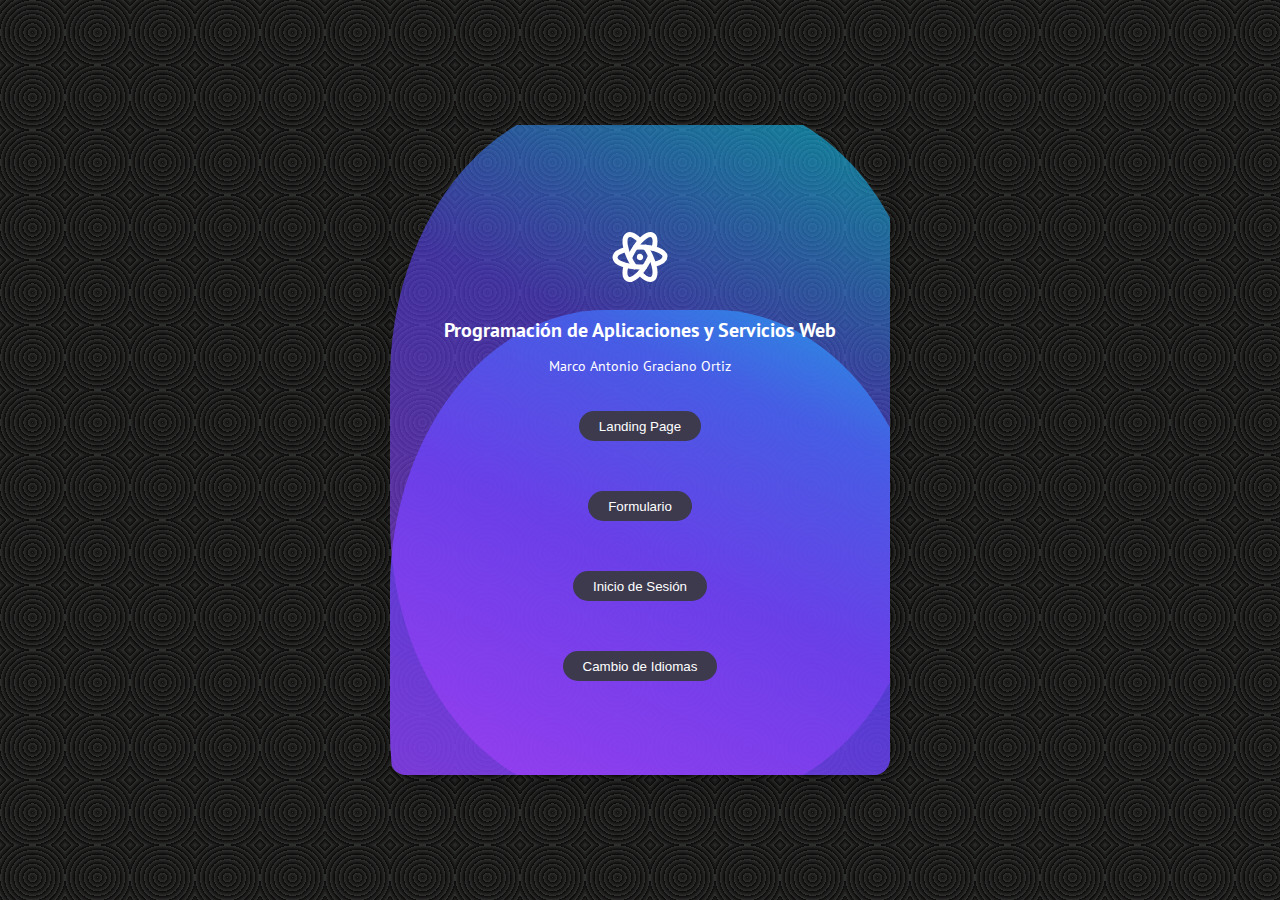
<file: index.html>
<!DOCTYPE html>
<html lang="en">

<head>
    <meta charset="UTF-8">
    <meta name="viewport" content="width=device-width, initial-scale=1.0">

    <link rel="preconnect" href="https://fonts.googleapis.com">
    <link rel="preconnect" href="https://fonts.gstatic.com" crossorigin>
    <link href="https://fonts.googleapis.com/css2?family=PT+Sans:ital,wght@0,400;0,700;1,400;1,700&display=swap"
        rel="stylesheet">

    <link rel="stylesheet" href="css/index_style.css">
    <title>Mi Repositorio</title>
</head>

<body class="container">


    <div class="e-card playing">
        <div class="image"></div>

        <div class="wave"></div>
        <div class="wave"></div>
        <div class="wave"></div>


        <div class="infotop">

            <svg xmlns="http://www.w3.org/2000/svg" class="icon icon-tabler icon-tabler-brand-react-native" width="80" height="80" viewBox="0 0 24 24" stroke-width="2" stroke="#ffffff" fill="none" stroke-linecap="round" stroke-linejoin="round">
                <path stroke="none" d="M0 0h24v24H0z" fill="none"/>
                <path d="M6.357 9c-2.637 .68 -4.357 1.845 -4.357 3.175c0 2.107 4.405 3.825 9.85 3.825c.74 0 1.26 -.039 1.95 -.097" />
                <path d="M9.837 15.9c-.413 -.596 -.806 -1.133 -1.18 -1.8c-2.751 -4.9 -3.488 -9.77 -1.63 -10.873c1.15 -.697 3.047 .253 4.974 2.254" />
                <path d="M6.429 15.387c-.702 2.688 -.56 4.716 .56 5.395c1.783 1.08 5.387 -1.958 8.043 -6.804c.36 -.67 .683 -1.329 .968 -1.978" />
                <path d="M12 18.52c1.928 2 3.817 2.95 4.978 2.253c1.85 -1.102 1.121 -5.972 -1.633 -10.873c-.384 -.677 -.777 -1.204 -1.18 -1.8" />
                <path d="M17.66 15c2.612 -.687 4.34 -1.85 4.34 -3.176c0 -2.11 -4.408 -3.824 -9.845 -3.824c-.747 0 -1.266 .029 -1.955 .087" />
                <path d="M8 12c.285 -.66 .607 -1.308 .968 -1.978c2.647 -4.844 6.253 -7.89 8.046 -6.801c1.11 .679 1.262 2.706 .56 5.393" />
                <path d="M12.26 12.015h-.01c-.01 .13 -.12 .24 -.26 .24a.263 .263 0 0 1 -.25 -.26c0 -.14 .11 -.25 .24 -.25h-.01c.13 -.01 .25 .11 .25 .24" />
              </svg>
            Programación de Aplicaciones y Servicios Web
            <br>
            <div class="name">Marco Antonio Graciano Ortiz</div>

            <div class="hola">

                <a href="landing_page.html"><button class="button">
                        <span class="button-content">Landing Page</span>
                    </button></a>

                <a href="contact.html"><button class="button">
                        <span class="button-content">Formulario</span>
                    </button></a>

                <a href="login.html"><button class="button">
                        <span class="button-content">Inicio de Sesión</span>
                    </button></a>

                    <a href="html/location.html"><button class="button">
                        <span class="button-content">Cambio de Idiomas</span>
                    </button></a>



               


            </div>

        </div>

    </div>




</body>

</html>
</file>
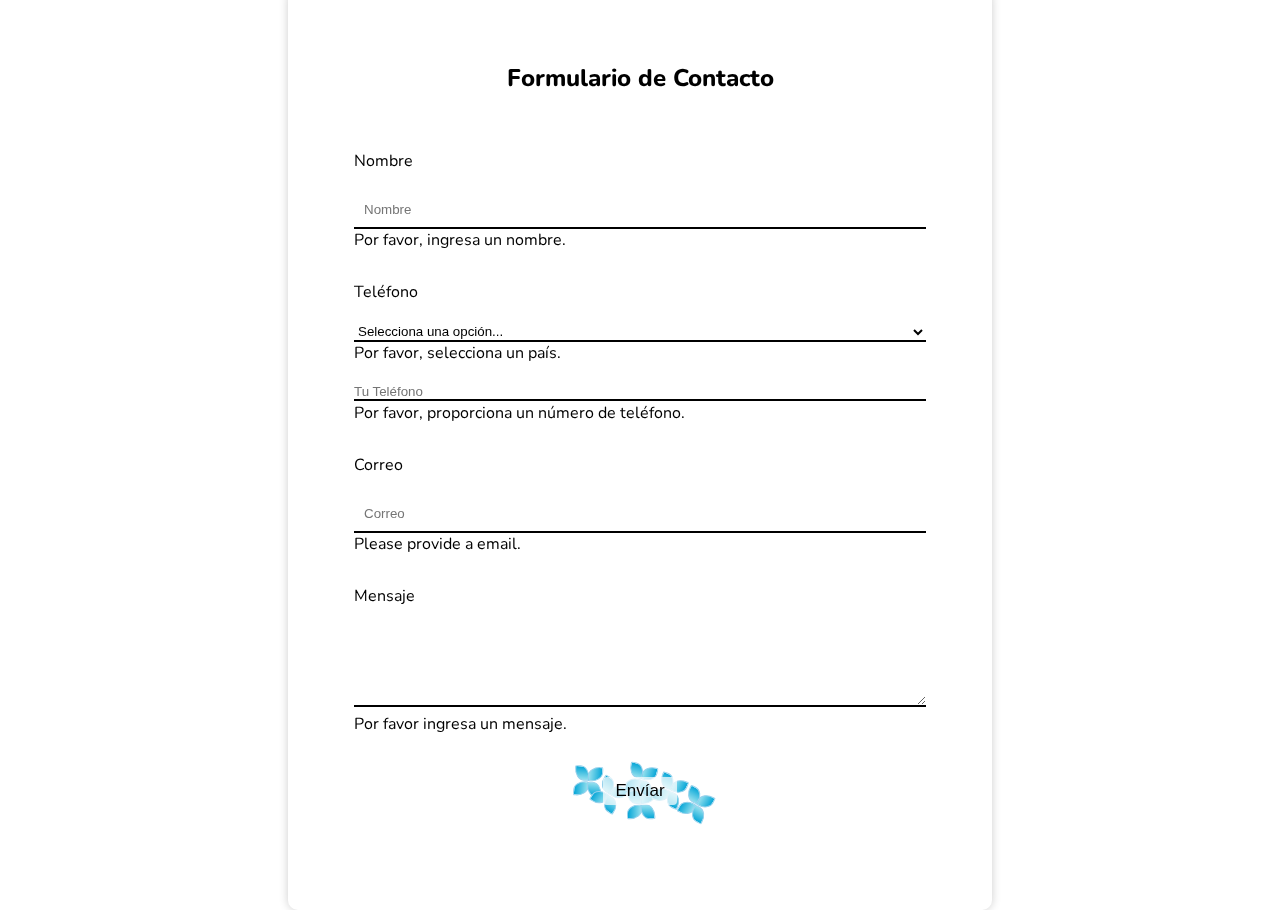
<file: contact.html>
<!DOCTYPE html>
<html lang="en">

<head>
    <meta charset="UTF-8">
    <meta name="viewport" content="width=device-width, initial-scale=1.0">


    <link rel="stylesheet" href="https://cdn.jsdelivr.net/npm/bootstrap@4.5.3/dist/css/bootstrap.min.css"
        integrity="sha384-TX8t27EcRE3e/ihU7zmQxVncDAy5uIKz4rEkgIXeMed4M0jlfIDPvg6uqKI2xXr2" crossorigin="anonymous">

    <link rel="preconnect" href="https://fonts.googleapis.com">
    <link rel="preconnect" href="https://fonts.gstatic.com" crossorigin>
    <link
        href="https://fonts.googleapis.com/css2?family=Inter:wght@100..900&family=Nunito:ital,wght@0,200..1000;1,200..1000&display=swap"
        rel="stylesheet">
    <link rel="preload" href="css/form_style.css" as="style">
    <link rel="stylesheet" href="css/form_style.css">
    



    <title>Contacto</title>
</head>

<body class="flex-column">

    <form action="#" class="needs-validation  contenedor " novalidate>
        <legend>
            Formulario de Contacto
        </legend>

        <fieldset>


            <!-- Apartado de nombre -->
            <div class="separador">
                <label for="name">Nombre</label>
                <div>
                    <input type="text" name="name" id="name" placeholder="Nombre" class="entrada form-control" required>
                    <div class="invalid-feedback">
                        Por favor, ingresa un nombre.
                    </div>
                </div>
            </div>


            <!-- Apartado de telefono -->
            <div class="separador">

                <label for="telephone">Teléfono</label>

                <div class="row" id="div">

                    <!-- Apartado de país -->
                    <div class="col-6 col-md-4" id="country_div">

                        <select name="id_country" id="country" class="custom-select entrada" required>
                            <option disabled selected value="">Selecciona una opción...</option>
                            <option value="52">México +52</option>
                            <option value="54">Argentina +54</option>
                            <option value="56">Chile +56</option>
                            <option value="57">Colombia +57</option>
                            <option value="506">Costa Rica +502</option>
                            <option value="593">Ecuador +593</option>
                            <option value="502">Guatemala +502</option>
                            <option value="504">Honduras +504</option>
                            <option value="507">Panamá +507</option>
                            <option value="51">Perú +51</option>
                            <option value="1">Puerto Rico +1</option>
                            <option value="1 809">República Dominicana +1 809</option>
                            <option value="598">Uruguay +598</option>
                        </select>

                        <div class="invalid-feedback">
                            Por favor, selecciona un país.
                        </div>

                    </div>

                    <!-- Apartado de número telefono -->
                    <div class="col-md-8" id="telephone_div">
                        <input type="tel" name="telephone" id="telephone" placeholder="Tu Teléfono"
                            class="form-control entrada" required>
                        <div class="invalid-feedback">
                            Por favor, proporciona un número de teléfono.
                        </div>
                    </div>
                </div>

            </div>


            <!-- Apartado de correo -->
            <div class="separador">
                <label for="email">Correo</label>
                <div>
                    <input type="text" name="email" id="email" placeholder="Correo" class="entrada form-control"
                        required>
                    <div class="invalid-feedback">
                        Please provide a email.
                    </div>
                </div>
            </div>


            <!-- Apartado de mensaje -->
            <div class="separador">
                <label for="message">Mensaje</label>
                <div>
                    <textarea name="message" id="message" cols="30" rows="10" class="entrada" class="form-control"
                        required></textarea>
                    <div class="invalid-feedback">
                        Por favor ingresa un mensaje.
                    </div>
                </div>
            </div>

            <!-- Apartado de modo oscuro -->
            <!-- <div class="separador">
                <label for="message">Modo Oscuro</label>
                <div> -->

                    <!-- Checkbox para activar/desactivar el filtro oscuro -->
                    
                    <!-- <input type="checkbox" id="dark-mode-toggle">

                </div>
            </div> -->


            <!-- Apartado de enviar -->

            <div class="separador flex-row">
                <button class="btn" type="submit">
                    <div class="wrapper">
                        <p class="text">Envíar</p>

                        <div class="flower flower1">
                            <div class="petal one"></div>
                            <div class="petal two"></div>
                            <div class="petal three"></div>
                            <div class="petal four"></div>
                        </div>
                        <div class="flower flower2">
                            <div class="petal one"></div>
                            <div class="petal two"></div>
                            <div class="petal three"></div>
                            <div class="petal four"></div>
                        </div>
                        <div class="flower flower3">
                            <div class="petal one"></div>
                            <div class="petal two"></div>
                            <div class="petal three"></div>
                            <div class="petal four"></div>
                        </div>
                        <div class="flower flower4">
                            <div class="petal one"></div>
                            <div class="petal two"></div>
                            <div class="petal three"></div>
                            <div class="petal four"></div>
                        </div>
                        <div class="flower flower5">
                            <div class="petal one"></div>
                            <div class="petal two"></div>
                            <div class="petal three"></div>
                            <div class="petal four"></div>
                        </div>
                        <div class="flower flower6">
                            <div class="petal one"></div>
                            <div class="petal two"></div>
                            <div class="petal three"></div>
                            <div class="petal four"></div>
                        </div>
                    </div>
                </button>
            </div>




        </fieldset>
    </form>

    <script src="https://code.jquery.com/jquery-3.5.1.slim.min.js"
        integrity="sha384-DfXdz2htPH0lsSSs5nCTpuj/zy4C+OGpamoFVy38MVBnE+IbbVYUew+OrCXaRkfj"
        crossorigin="anonymous"></script>
    <script src="https://cdn.jsdelivr.net/npm/bootstrap@4.5.3/dist/js/bootstrap.bundle.min.js"
        integrity="sha384-ho+j7jyWK8fNQe+A12Hb8AhRq26LrZ/JpcUGGOn+Y7RsweNrtN/tE3MoK7ZeZDyx"
        crossorigin="anonymous"></script>
    <script defer src="validator.js"></script>
    

</body>

</html>
</file>
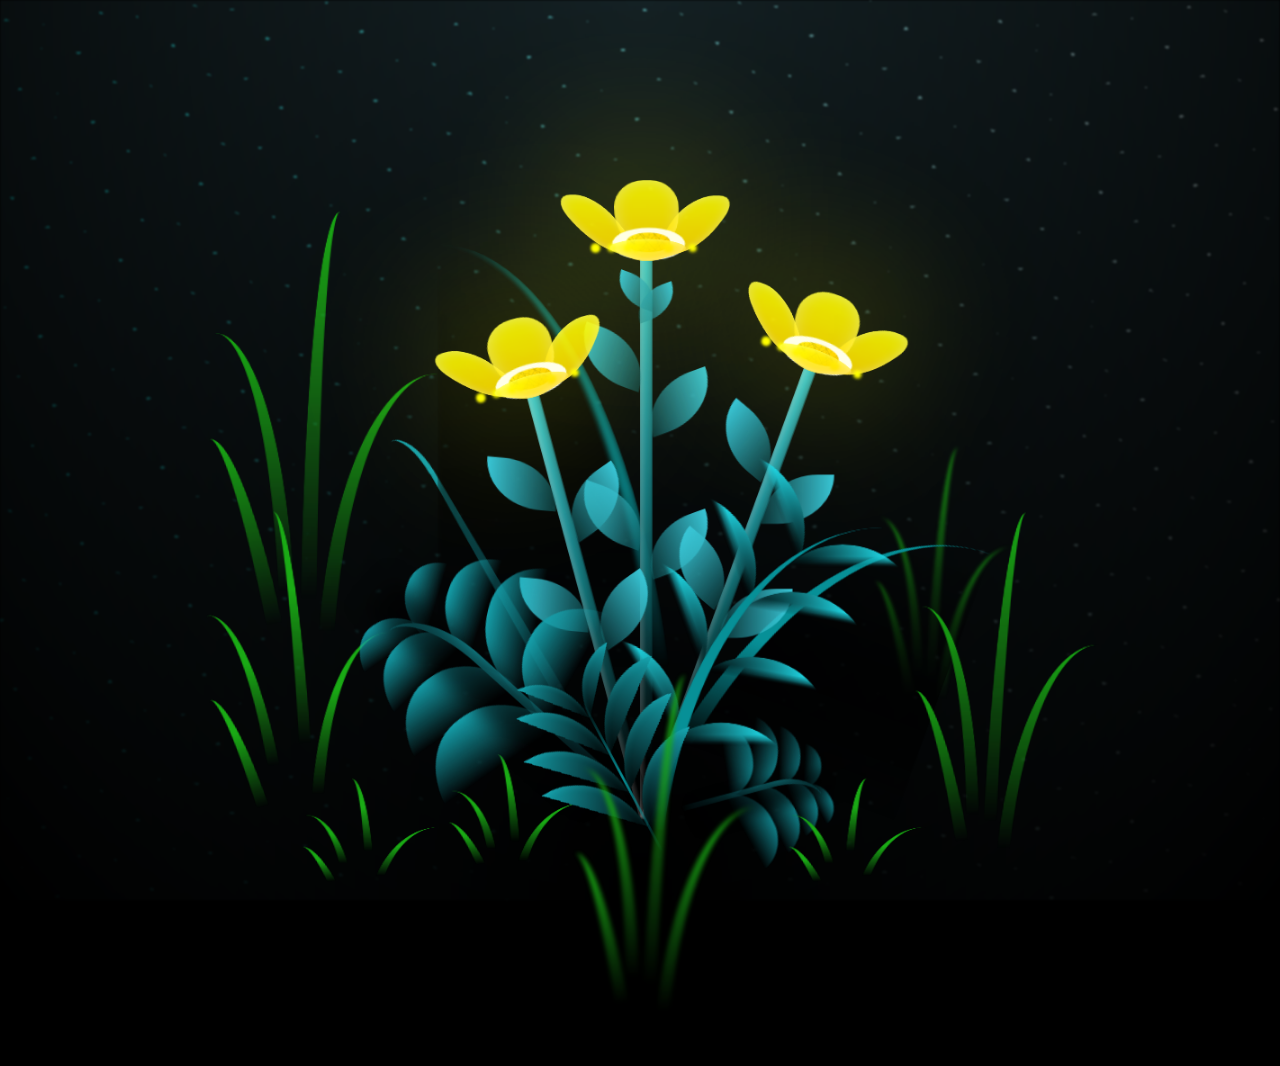
<file: Flowers/flowers.html>
<!DOCTYPE html>
<html lang="en">

<head>
    <meta charset="UTF-8">
    <meta name="viewport" content="width=device-width, initial-scale=1.0">
    <link rel="stylesheet" href="style_flower.css">
    <title>Flores Amarrilas
    </title>
</head>
<!--  
 
  CSS Blossoming Flowers at Magical Night.
  I've taken some inspiration by Yup Nguyen's Artwork: https://dribbble.com/shots/11096994-Virtual-Garden.
  Made with Pure CSS & ♥
-->

<body class="not-loaded">
    <div class="night"></div>
    <div class="flowers">
        <div class="flower flower--1">
            <div class="flower__leafs flower__leafs--1">
                <div class="flower__leaf flower__leaf--1"></div>
                <div class="flower__leaf flower__leaf--2"></div>
                <div class="flower__leaf flower__leaf--3"></div>
                <div class="flower__leaf flower__leaf--4"></div>
                <div class="flower__white-circle"></div>

                <div class="flower__light flower__light--1"></div>
                <div class="flower__light flower__light--2"></div>
                <div class="flower__light flower__light--3"></div>
                <div class="flower__light flower__light--4"></div>
                <div class="flower__light flower__light--5"></div>
                <div class="flower__light flower__light--6"></div>
                <div class="flower__light flower__light--7"></div>
                <div class="flower__light flower__light--8"></div>

            </div>
            <div class="flower__line">
                <div class="flower__line__leaf flower__line__leaf--1"></div>
                <div class="flower__line__leaf flower__line__leaf--2"></div>
                <div class="flower__line__leaf flower__line__leaf--3"></div>
                <div class="flower__line__leaf flower__line__leaf--4"></div>
                <div class="flower__line__leaf flower__line__leaf--5"></div>
                <div class="flower__line__leaf flower__line__leaf--6"></div>
            </div>
        </div>

        <div class="flower flower--2">
            <div class="flower__leafs flower__leafs--2">
                <div class="flower__leaf flower__leaf--1"></div>
                <div class="flower__leaf flower__leaf--2"></div>
                <div class="flower__leaf flower__leaf--3"></div>
                <div class="flower__leaf flower__leaf--4"></div>
                <div class="flower__white-circle"></div>

                <div class="flower__light flower__light--1"></div>
                <div class="flower__light flower__light--2"></div>
                <div class="flower__light flower__light--3"></div>
                <div class="flower__light flower__light--4"></div>
                <div class="flower__light flower__light--5"></div>
                <div class="flower__light flower__light--6"></div>
                <div class="flower__light flower__light--7"></div>
                <div class="flower__light flower__light--8"></div>

            </div>
            <div class="flower__line">
                <div class="flower__line__leaf flower__line__leaf--1"></div>
                <div class="flower__line__leaf flower__line__leaf--2"></div>
                <div class="flower__line__leaf flower__line__leaf--3"></div>
                <div class="flower__line__leaf flower__line__leaf--4"></div>
            </div>
        </div>

        <div class="flower flower--3">
            <div class="flower__leafs flower__leafs--3">
                <div class="flower__leaf flower__leaf--1"></div>
                <div class="flower__leaf flower__leaf--2"></div>
                <div class="flower__leaf flower__leaf--3"></div>
                <div class="flower__leaf flower__leaf--4"></div>
                <div class="flower__white-circle"></div>

                <div class="flower__light flower__light--1"></div>
                <div class="flower__light flower__light--2"></div>
                <div class="flower__light flower__light--3"></div>
                <div class="flower__light flower__light--4"></div>
                <div class="flower__light flower__light--5"></div>
                <div class="flower__light flower__light--6"></div>
                <div class="flower__light flower__light--7"></div>
                <div class="flower__light flower__light--8"></div>

            </div>
            <div class="flower__line">
                <div class="flower__line__leaf flower__line__leaf--1"></div>
                <div class="flower__line__leaf flower__line__leaf--2"></div>
                <div class="flower__line__leaf flower__line__leaf--3"></div>
                <div class="flower__line__leaf flower__line__leaf--4"></div>
            </div>
        </div>

        <div class="grow-ans" style="--d:1.2s">
            <div class="flower__g-long">
                <div class="flower__g-long__top"></div>
                <div class="flower__g-long__bottom"></div>
            </div>
        </div>

        <div class="growing-grass">
            <div class="flower__grass flower__grass--1">
                <div class="flower__grass--top"></div>
                <div class="flower__grass--bottom"></div>
                <div class="flower__grass__leaf flower__grass__leaf--1"></div>
                <div class="flower__grass__leaf flower__grass__leaf--2"></div>
                <div class="flower__grass__leaf flower__grass__leaf--3"></div>
                <div class="flower__grass__leaf flower__grass__leaf--4"></div>
                <div class="flower__grass__leaf flower__grass__leaf--5"></div>
                <div class="flower__grass__leaf flower__grass__leaf--6"></div>
                <div class="flower__grass__leaf flower__grass__leaf--7"></div>
                <div class="flower__grass__leaf flower__grass__leaf--8"></div>
                <div class="flower__grass__overlay"></div>
            </div>
        </div>

        <div class="growing-grass">
            <div class="flower__grass flower__grass--2">
                <div class="flower__grass--top"></div>
                <div class="flower__grass--bottom"></div>
                <div class="flower__grass__leaf flower__grass__leaf--1"></div>
                <div class="flower__grass__leaf flower__grass__leaf--2"></div>
                <div class="flower__grass__leaf flower__grass__leaf--3"></div>
                <div class="flower__grass__leaf flower__grass__leaf--4"></div>
                <div class="flower__grass__leaf flower__grass__leaf--5"></div>
                <div class="flower__grass__leaf flower__grass__leaf--6"></div>
                <div class="flower__grass__leaf flower__grass__leaf--7"></div>
                <div class="flower__grass__leaf flower__grass__leaf--8"></div>
                <div class="flower__grass__overlay"></div>
            </div>
        </div>

        <div class="grow-ans" style="--d:2.4s">
            <div class="flower__g-right flower__g-right--1">
                <div class="leaf"></div>
            </div>
        </div>

        <div class="grow-ans" style="--d:2.8s">
            <div class="flower__g-right flower__g-right--2">
                <div class="leaf"></div>
            </div>
        </div>

        <div class="grow-ans" style="--d:2.8s">
            <div class="flower__g-front">
                <div class="flower__g-front__leaf-wrapper flower__g-front__leaf-wrapper--1">
                    <div class="flower__g-front__leaf"></div>
                </div>
                <div class="flower__g-front__leaf-wrapper flower__g-front__leaf-wrapper--2">
                    <div class="flower__g-front__leaf"></div>
                </div>
                <div class="flower__g-front__leaf-wrapper flower__g-front__leaf-wrapper--3">
                    <div class="flower__g-front__leaf"></div>
                </div>
                <div class="flower__g-front__leaf-wrapper flower__g-front__leaf-wrapper--4">
                    <div class="flower__g-front__leaf"></div>
                </div>
                <div class="flower__g-front__leaf-wrapper flower__g-front__leaf-wrapper--5">
                    <div class="flower__g-front__leaf"></div>
                </div>
                <div class="flower__g-front__leaf-wrapper flower__g-front__leaf-wrapper--6">
                    <div class="flower__g-front__leaf"></div>
                </div>
                <div class="flower__g-front__leaf-wrapper flower__g-front__leaf-wrapper--7">
                    <div class="flower__g-front__leaf"></div>
                </div>
                <div class="flower__g-front__leaf-wrapper flower__g-front__leaf-wrapper--8">
                    <div class="flower__g-front__leaf"></div>
                </div>
                <div class="flower__g-front__line"></div>
            </div>
        </div>

        <div class="grow-ans" style="--d:3.2s">
            <div class="flower__g-fr">
                <div class="leaf"></div>
                <div class="flower__g-fr__leaf flower__g-fr__leaf--1"></div>
                <div class="flower__g-fr__leaf flower__g-fr__leaf--2"></div>
                <div class="flower__g-fr__leaf flower__g-fr__leaf--3"></div>
                <div class="flower__g-fr__leaf flower__g-fr__leaf--4"></div>
                <div class="flower__g-fr__leaf flower__g-fr__leaf--5"></div>
                <div class="flower__g-fr__leaf flower__g-fr__leaf--6"></div>
                <div class="flower__g-fr__leaf flower__g-fr__leaf--7"></div>
                <div class="flower__g-fr__leaf flower__g-fr__leaf--8"></div>
            </div>
        </div>

        <div class="long-g long-g--0">
            <div class="grow-ans" style="--d:3s">
                <div class="leaf leaf--0"></div>
            </div>
            <div class="grow-ans" style="--d:2.2s">
                <div class="leaf leaf--1"></div>
            </div>
            <div class="grow-ans" style="--d:3.4s">
                <div class="leaf leaf--2"></div>
            </div>
            <div class="grow-ans" style="--d:3.6s">
                <div class="leaf leaf--3"></div>
            </div>
        </div>

        <div class="long-g long-g--1">
            <div class="grow-ans" style="--d:3.6s">
                <div class="leaf leaf--0"></div>
            </div>
            <div class="grow-ans" style="--d:3.8s">
                <div class="leaf leaf--1"></div>
            </div>
            <div class="grow-ans" style="--d:4s">
                <div class="leaf leaf--2"></div>
            </div>
            <div class="grow-ans" style="--d:4.2s">
                <div class="leaf leaf--3"></div>
            </div>
        </div>

        <div class="long-g long-g--2">
            <div class="grow-ans" style="--d:4s">
                <div class="leaf leaf--0"></div>
            </div>
            <div class="grow-ans" style="--d:4.2s">
                <div class="leaf leaf--1"></div>
            </div>
            <div class="grow-ans" style="--d:4.4s">
                <div class="leaf leaf--2"></div>
            </div>
            <div class="grow-ans" style="--d:4.6s">
                <div class="leaf leaf--3"></div>
            </div>
        </div>

        <div class="long-g long-g--3">
            <div class="grow-ans" style="--d:4s">
                <div class="leaf leaf--0"></div>
            </div>
            <div class="grow-ans" style="--d:4.2s">
                <div class="leaf leaf--1"></div>
            </div>
            <div class="grow-ans" style="--d:3s">
                <div class="leaf leaf--2"></div>
            </div>
            <div class="grow-ans" style="--d:3.6s">
                <div class="leaf leaf--3"></div>
            </div>
        </div>

        <div class="long-g long-g--4">
            <div class="grow-ans" style="--d:4s">
                <div class="leaf leaf--0"></div>
            </div>
            <div class="grow-ans" style="--d:4.2s">
                <div class="leaf leaf--1"></div>
            </div>
            <div class="grow-ans" style="--d:3s">
                <div class="leaf leaf--2"></div>
            </div>
            <div class="grow-ans" style="--d:3.6s">
                <div class="leaf leaf--3"></div>
            </div>
        </div>

        <div class="long-g long-g--5">
            <div class="grow-ans" style="--d:4s">
                <div class="leaf leaf--0"></div>
            </div>
            <div class="grow-ans" style="--d:4.2s">
                <div class="leaf leaf--1"></div>
            </div>
            <div class="grow-ans" style="--d:3s">
                <div class="leaf leaf--2"></div>
            </div>
            <div class="grow-ans" style="--d:3.6s">
                <div class="leaf leaf--3"></div>
            </div>
        </div>

        <div class="long-g long-g--6">
            <div class="grow-ans" style="--d:4.2s">
                <div class="leaf leaf--0"></div>
            </div>
            <div class="grow-ans" style="--d:4.4s">
                <div class="leaf leaf--1"></div>
            </div>
            <div class="grow-ans" style="--d:4.6s">
                <div class="leaf leaf--2"></div>
            </div>
            <div class="grow-ans" style="--d:4.8s">
                <div class="leaf leaf--3"></div>
            </div>
        </div>

        <div class="long-g long-g--7">
            <div class="grow-ans" style="--d:3s">
                <div class="leaf leaf--0"></div>
            </div>
            <div class="grow-ans" style="--d:3.2s">
                <div class="leaf leaf--1"></div>
            </div>
            <div class="grow-ans" style="--d:3.5s">
                <div class="leaf leaf--2"></div>
            </div>
            <div class="grow-ans" style="--d:3.6s">
                <div class="leaf leaf--3"></div>
            </div>
        </div>
    </div>

    <script src="script_flower.js"></script>
</body>

</html>
</file>
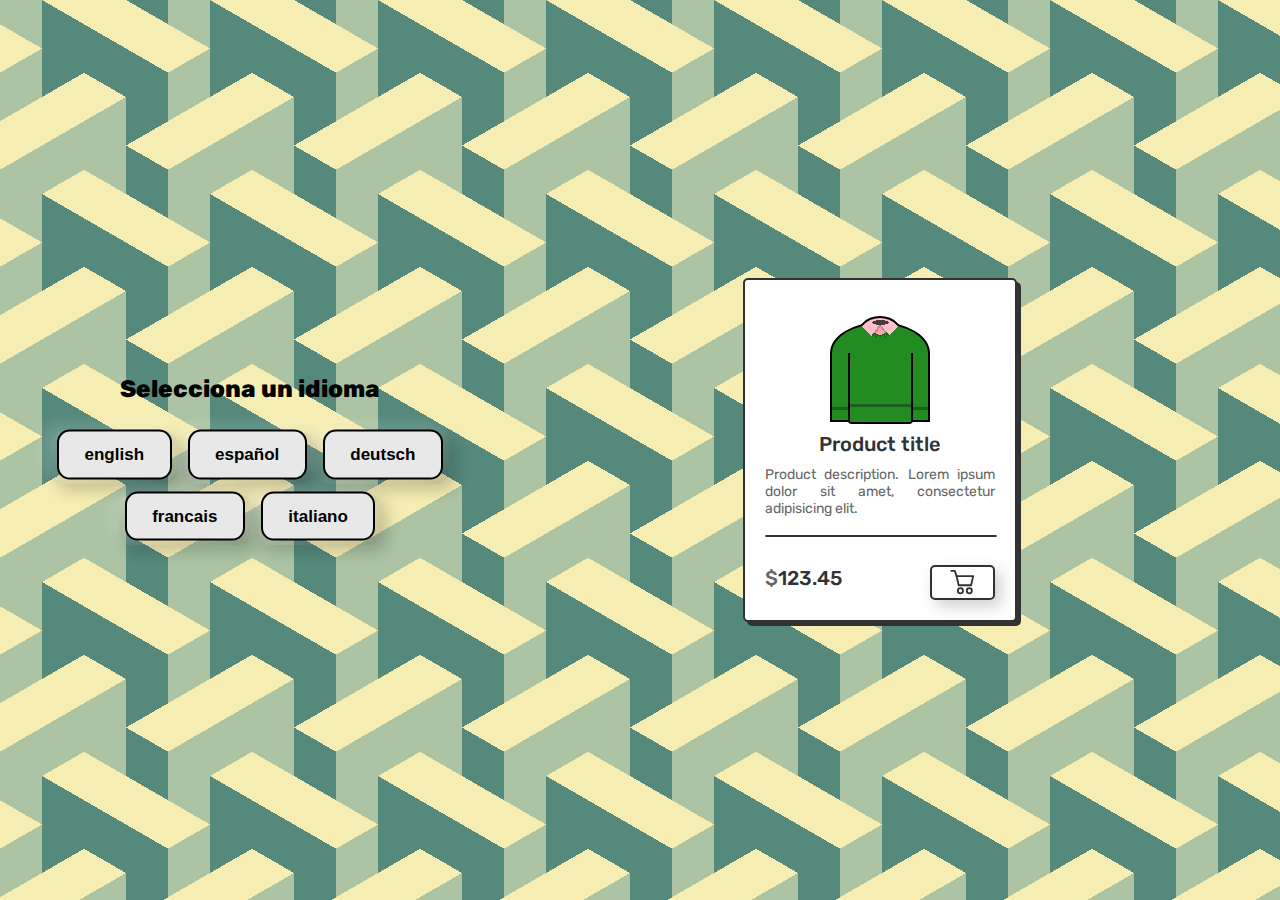
<file: html/location.html>
<!DOCTYPE html>
<html lang="en">

<head>
    <meta charset="UTF-8">
    <meta name="viewport" content="width=device-width, initial-scale=1.0">
    <link rel="preconnect" href="https://fonts.googleapis.com">
<link rel="preconnect" href="https://fonts.gstatic.com" crossorigin>
<link href="https://fonts.googleapis.com/css2?family=Rubik:ital,wght@0,300..900;1,300..900&display=swap" rel="stylesheet">
    <link rel="stylesheet" href="../css/location_style.css">
    <title>Localización</title>
</head>

<body class="container">
    <div class="distribution">
        <section>
            <div>
                <h2 id="instruction">
                    Selecciona un idioma
                </h2>
                <button>
                    <span class="button_top" id="en">english</span>
                </button>
    
                <button>
                    <span class="button_top" id="es">español</span>
                </button>
    
                <button>
                    <span class="button_top" id="de">deutsch</span>
                </button>
    
                <button>
                    <span class="button_top" id="fr">francais</span>
                </button>
    
                <button>
                    <span class="button_top" id="it">italiano</span>
                </button>
            </div>
        </section>

        <section class="style-card">
            <div class="card">
                <div class="card-img">
                    <div class="img"></div>
                </div>
                <div class="card-title" id="title">Product title</div>
                <div class="card-subtitle" id="description">Product description. Lorem ipsum dolor sit amet, consectetur adipisicing
                    elit.</div>
                <hr class="card-divider">
                <div class="card-footer">
                    <div class="card-price" id="price"><span id="currency">$</span>123.45</div>
                    <button class="card-btn">
                        <svg xmlns="http://www.w3.org/2000/svg" viewBox="0 0 512 512">
                            <path
                                d="m397.78 316h-205.13a15 15 0 0 1 -14.65-11.67l-34.54-150.48a15 15 0 0 1 14.62-18.36h274.27a15 15 0 0 1 14.65 18.36l-34.6 150.48a15 15 0 0 1 -14.62 11.67zm-193.19-30h181.25l27.67-120.48h-236.6z">
                            </path>
                            <path
                                d="m222 450a57.48 57.48 0 1 1 57.48-57.48 57.54 57.54 0 0 1 -57.48 57.48zm0-84.95a27.48 27.48 0 1 0 27.48 27.47 27.5 27.5 0 0 0 -27.48-27.47z">
                            </path>
                            <path
                                d="m368.42 450a57.48 57.48 0 1 1 57.48-57.48 57.54 57.54 0 0 1 -57.48 57.48zm0-84.95a27.48 27.48 0 1 0 27.48 27.47 27.5 27.5 0 0 0 -27.48-27.47z">
                            </path>
                            <path
                                d="m158.08 165.49a15 15 0 0 1 -14.23-10.26l-25.71-77.23h-47.44a15 15 0 1 1 0-30h58.3a15 15 0 0 1 14.23 10.26l29.13 87.49a15 15 0 0 1 -14.23 19.74z">
                            </path>
                        </svg>
                    </button>
                </div>
            </div>
        </section>
    </div>

    <script src="../js/location_script.js"></script>
</body>

</html>
</file>
<file: css/index_style.css>
/*  Globales **/
html {
    font-size: 62.5%;
    box-sizing: border-box;
    /* Hack para Box Model **/
    scroll-snap-type: y mandatory;
}

body {
    font-size: 16px;
    /* 1rem = 10px */
    font-family: "PT Sans", sans-serif;

   
}

.hola {
    display: flex;
    flex-direction: column;
    width: 40%;
    align-items: center;
    justify-content: center;
    
}

/* FONDO PRINCIPAL */
.container {
    width: 100vw; /* Ajusta el ancho al 100% del viewport */
    height: 100vh; /* Ajusta la altura al 100% del viewport */
    display: flex;
    justify-content: center; /* Centra horizontalmente */
    align-items: center; /* Centra verticalmente */
    background-image: repeating-radial-gradient(#0c0a0a 80%, #2f312f 90%, #3f4549 90%);
    background-size: 65px 65px;
    margin: 0;
    padding: 0;
  }
  
/* ESTILO PARA ENLACES */
.button {
    position: relative;
    overflow: hidden;
    height: 3rem;
    padding: 0 2rem;
    border-radius: 1.5rem;
    background: #3d3a4e;
    background-size: 400%;
    color: #fff;
    border: none;
    cursor: pointer;
    margin-top: 5rem;
  }
  
  .button:hover::before {
    transform: scaleX(1);
  }
  
  .button-content {
    position: relative;
    z-index: 1;
  }
  
  .button::before {
    content: "";
    position: absolute;
    top: 0;
    left: 0;
    transform: scaleX(0);
    transform-origin: 0 50%;
    width: 100%;
    height: inherit;
    border-radius: inherit;
    background: linear-gradient(
      82.3deg,
      rgba(150, 93, 233, 1) 10.8%,
      rgba(99, 88, 238, 1) 94.3%
    );
    transition: all 0.475s;
  }
  
 


/* Contenedor Principal */
.e-card {
    /* margin: 100px auto; */
    background: transparent;
    box-shadow: 0px 8px 28px -9px rgba(0,0,0,0.45);
    position: relative;
    /* width: 240px; */
    width: 50rem;
    /* width: 40rem; */
    /* height: 330px; */
    height: 65rem;
    border-radius: 16px;
    overflow: hidden;
    margin: 1rem

  }
  
  .wave {
    position: absolute;
    width: 540px;
    height: 700px;
    opacity: 0.6;
    left: 0;
    top: 0;
    /* margin-left: -50%; */
    margin-top: -5%;
    background: linear-gradient(744deg,#af40ff,#5b42f3 60%,#00ddeb);
  }
  
  .icon {
    width: 3em;
    margin-top: -1em;
    padding-bottom: 1em;
  }
  
  .infotop {
    text-align: center;
    font-size: 20px;
    position: absolute;
    top: 5.6em;
    left: 0;
    right: 0;
    color: rgb(255, 255, 255);
    font-weight: 600;

    display: flex;
    flex-direction: column;
    justify-content: center;
    align-items: center;
  }
  
  .name {
    font-size: 14px;
    font-weight: 100;
    position: relative;
    top: 1em;
    /* text-transform: uppercase; */
  }
  
  .wave:nth-child(2),
  .wave:nth-child(3) {
    top: 210px;
  }
  
  .playing .wave {
    border-radius: 40%;
    animation: wave 3000ms infinite linear;
  }
  
  .wave {
    border-radius: 40%;
    animation: wave 55s infinite linear;
  }
  
  .playing .wave:nth-child(2) {
    animation-duration: 4000ms;
  }
  
  .wave:nth-child(2) {
    animation-duration: 50s;
  }
  
  .playing .wave:nth-child(3) {
    animation-duration: 5000ms;
  }
  
  .wave:nth-child(3) {
    animation-duration: 45s;
  }
  
  @keyframes wave {
    0% {
      transform: rotate(0deg);
    }
  
    100% {
      transform: rotate(360deg);
    }
  }
</file>
<file: css/form_style.css>
:root {
    --bacground-image: url("https://images.unsplash.com/photo-1706480883977-355f55e39342?q=80&w=3387&auto=format&fit=crop&ixlib=rb-4.0.3&ixid=M3wxMjA3fDB8MHxwaG90by1wYWdlfHx8fGVufDB8fHx8fA%3D%3D");
}

/*  Globales **/
html {
    font-size: 62.5%;
    box-sizing: border-box;
    /* Hack para Box Model **/
    scroll-snap-type: y mandatory;
}

body {
    font-family: "Nunito", sans-serif;
    font-size: 16px;
    /* 1rem = 10px */
    background-image: var(--bacground-image);
    background-size: cover; 
    background-position: center;
    background-repeat: no-repeat;
    background-attachment: fixed;
    margin: 0;
    height: 100vh; /* Esto asegura que el body ocupe toda la altura del viewport */
}

/* --- */

.btn {
    height: 4em;
    width: 12em;
    display: flex;
    align-items: center;
    justify-content: center;
    background: transparent;
    border: 0px solid black;
    cursor: pointer;
  }
  
  .wrapper {
    height: 2em;
    width: 8em;
    position: relative;
    background: transparent;
    display: flex;
    justify-content: center;
    align-items: center;
  }
  
  .text {
    font-size: 17px;
    z-index: 1;
    color: #000;
    padding: 4px 12px;
    border-radius: 4px;
    background: rgba(255, 255, 255, 0.7);
    transition: all 0.5s ease;
  }
  
  .flower {
    display: grid;
    grid-template-columns: 1em 1em;
    position: absolute;
    transition: grid-template-columns 0.8s ease;
  }
  
  .flower1 {
    top: -12px;
    left: -13px;
    transform: rotate(5deg);
  }
  
  .flower2 {
    bottom: -5px;
    left: 8px;
    transform: rotate(35deg);
  }
  
  .flower3 {
    bottom: -15px;
    transform: rotate(0deg);
  }
  
  .flower4 {
    top: -14px;
    transform: rotate(15deg);
  }
  
  .flower5 {
    right: 11px;
    top: -3px;
    transform: rotate(25deg);
  }
  
  .flower6 {
    right: -15px;
    bottom: -15px;
    transform: rotate(30deg);
  }
  
  .petal {
    height: 1em;
    width: 1em;
    border-radius: 40% 70% / 7% 90%;
    background: linear-gradient(#07a6d7, #93e0ee);
    border: 0.5px solid #96d1ec;
    z-index: 0;
    transition: width 0.8s ease, height 0.8s ease;
  }
  
  .two {
    transform: rotate(90deg);
  }
  
  .three {
    transform: rotate(270deg);
  }
  
  .four {
    transform: rotate(180deg);
  }
  
  .btn:hover .petal {
    background: linear-gradient(#0761d7, #93bdee);
    border: 0.5px solid #96b4ec;
  }
  
  .btn:hover .flower {
    grid-template-columns: 1.5em 1.5em;
  }
  
  .btn:hover .flower .petal {
    width: 1.5em;
    height: 1.5em;
  }
  
  .btn:hover .text {
    background: rgba(255, 255, 255, 0.4);
    
  }


  
  
  .btn:hover div.flower1 {
    animation: 15s linear 0s normal none infinite running flower1;
  }
  
  @keyframes flower1 {
    0% {
      transform: rotate(5deg);
    }
  
    100% {
      transform: rotate(365deg);
    }
  }
  
  .btn:hover div.flower2 {
    animation: 13s linear 1s normal none infinite running flower2;
  }
  
  @keyframes flower2 {
    0% {
      transform: rotate(35deg);
    }
  
    100% {
      transform: rotate(-325deg);
    }
  }
  
  .btn:hover div.flower3 {
    animation: 16s linear 1s normal none infinite running flower3;
  }
  
  @keyframes flower3 {
    0% {
      transform: rotate(0deg);
    }
  
    100% {
      transform: rotate(360deg);
    }
  }
  
  .btn:hover div.flower4 {
    animation: 17s linear 1s normal none infinite running flower4;
  }
  
  @keyframes flower4 {
    0% {
      transform: rotate(15deg);
    }
  
    100% {
      transform: rotate(375deg);
    }
  }
  
  .btn:hover div.flower5 {
    animation: 20s linear 1s normal none infinite running flower5;
  }
  
  @keyframes flower5 {
    0% {
      transform: rotate(25deg);
    }
  
    100% {
      transform: rotate(-335deg);
    }
  }
  
  .btn:hover div.flower6 {
    animation: 15s linear 1s normal none infinite running flower6;
  }
  
  @keyframes flower6 {
    0% {
      transform: rotate(30deg);
    }
  
    100% {
      transform: rotate(390deg);
    }
  }
  
/* Agrega un estilo de enfoque personalizado para los botones */
.btn:focus {
    outline: none ; /* Anula el estilo de enfoque predeterminado de Bootstrap */
    box-shadow: none ; /* Anula cualquier sombra predeterminada de Bootstrap */
}


  
/* --- */
  

/* Distribución */
.flex-column{
    display: flex;
    /* flex-direction: column; */
    align-items: center; /*Centra en lo horizontal*/
    justify-content: center; /*Centra en lo vertical*/
}

.flex-row{
    display: flex;
    flex-direction: row;
    align-items: center; /*Centra en lo horizontal*/
    justify-content: center; /*Centra en lo vertical*/
}

 /* Modificar el margen entre las columnas */
 .separador .row.no-gutters [class^="col-"] {
    padding-right: 0;
    padding-left: 0;
}

/*Contenedores*/
.contenedor {
    min-width: 60rem;
    background: transparent;
    border: 2px solid rgba(255,255,255,.2);
    backdrop-filter: blur(20px);
    box-shadow: 0 0 10px rgba(0,0,0,.2);
    border-radius: 10px;
    padding: 5rem;
}

/*Formulario*/
fieldset{
   border: none;
}

legend {
    text-align: center;
    margin: 2rem;
}

.entrada{
    background: transparent;
    /* width: 100%; */
    border: none; /* Elimina los bordes predeterminados */
    border-bottom: 2px solid black; /* Establece la línea de abajo */
    box-sizing: border-box; /* Asegura que el ancho incluya el relleno y el borde */
    padding: 1rem;
    margin-top: 2rem;
}

.entrada:focus {
    outline: none; /* Elimina el contorno cuando el campo está enfocado */
}

.contenedor input {
    /* Estilos para todos los inputs dentro del formulario */
    width: 100%;
}

/* Estilos para todos los select dentro del formulario con la clase "contenedor" */
.contenedor select {
    width: 100%;
    /* margin-right: .5rem; */
    padding: 0; 
}

 /* Estilos para el input de tipo teléfono */
.separador input[type="tel"] {
    width: 100%;
    padding: 0;
    /* margin: 0; */
    
}

/* Estilos para el textarea*/
.contenedor textarea {
    /* background-color: black; */
    width: 100%;
    height: 8rem;
    /* border: 2px solid black; */
}

/* Estilos para el separador de los inputs */
.separador {
    margin-top: 3rem;
    margin-bottom: 3rem;
}

/* Tipografia */
legend {
    font-weight: 800;
    font-size:x-large;
}

label {
    font-weight: 400;
}


/*Media Querys*/
@media (width <= 400px){
    body {
        /* background-image: none; */
        margin-top: 3rem;
        margin-bottom: 3rem;
        
    }
    .contenedor {
        max-width: 80%;
        max-height: 108%;
        overflow: auto;
    }
}


@media (width <= 599px){
   /*Contenedores*/
.contenedor {
    min-width: 20rem;
    padding: 3.5rem;
    margin: auto;
}

legend {
    text-align: center;
    /* color: white; */
    padding: auto;
    margin: auto;
}

}

.dark-mode {
  background-color: #222;
  color: #fff;
}
</file>
<file: Flowers/style_flower.css>
*,
*::after,
*::before {
  padding: 0;
  margin: 0;
  box-sizing: border-box;
}

:root {
  --dark-color: #000;
}

body {
  display: flex;
  align-items: flex-end;
  justify-content: center;
  min-height: 100vh;
  background-color: var(--dark-color);
  overflow: hidden;
  perspective: 1000px;
}

.night {
  position: fixed;
  left: 50%;
  bottom: 0px;
  transform: translateX(-50%);
  width: 100%;
  height: 100%;
  filter: blur(0.1vmin);
  background-image: radial-gradient(ellipse at top, transparent 0%, var(--dark-color)), radial-gradient(ellipse at bottom, var(--dark-color), rgba(145, 233, 255, 0.2)), repeating-linear-gradient(220deg, black 0px, black 19px, transparent 19px, transparent 22px), repeating-linear-gradient(189deg, black 0px, black 19px, transparent 19px, transparent 22px), repeating-linear-gradient(148deg, black 0px, black 19px, transparent 19px, transparent 22px), linear-gradient(90deg, #00fffa, #f0f0f0);
}
.flowers {
  position: relative;
  transform: scale(0.9);
margin-top: 480px;
}

.flower {
  position: absolute;
  bottom: 10vmin;
  transform-origin: bottom center;
  z-index: 10;
  --fl-speed: 0.8s;
}
.flower--1 {
  animation: moving-flower-1 4s linear infinite;
}
.flower--1 .flower__line {
  height: 70vmin;
  animation-delay: 0.3s;
}
.flower--1 .flower__line__leaf--1 {
  animation: blooming-leaf-right var(--fl-speed) 1.6s backwards;
}
.flower--1 .flower__line__leaf--2 {
  animation: blooming-leaf-right var(--fl-speed) 1.4s backwards;
}
.flower--1 .flower__line__leaf--3 {
  animation: blooming-leaf-left var(--fl-speed) 1.2s backwards;
}
.flower--1 .flower__line__leaf--4 {
  animation: blooming-leaf-left var(--fl-speed) 1s backwards;
}
.flower--1 .flower__line__leaf--5 {
  animation: blooming-leaf-right var(--fl-speed) 1.8s backwards;
}
.flower--1 .flower__line__leaf--6 {
  animation: blooming-leaf-left var(--fl-speed) 2s backwards;
}
.flower--2 {
  left: 50%;
  transform: rotate(20deg);
  animation: moving-flower-2 4s linear infinite;
}
.flower--2 .flower__line {
  height: 60vmin;
  animation-delay: 0.6s;
}
.flower--2 .flower__line__leaf--1 {
  animation: blooming-leaf-right var(--fl-speed) 1.9s backwards;
}
.flower--2 .flower__line__leaf--2 {
  animation: blooming-leaf-right var(--fl-speed) 1.7s backwards;
}
.flower--2 .flower__line__leaf--3 {
  animation: blooming-leaf-left var(--fl-speed) 1.5s backwards;
}
.flower--2 .flower__line__leaf--4 {
  animation: blooming-leaf-left var(--fl-speed) 1.3s backwards;
}
.flower--3 {
  left: 50%;
  transform: rotate(-15deg);
  animation: moving-flower-3 4s linear infinite;
}
.flower--3 .flower__line {
  animation-delay: 0.9s;
}
.flower--3 .flower__line__leaf--1 {
  animation: blooming-leaf-right var(--fl-speed) 2.5s backwards;
}
.flower--3 .flower__line__leaf--2 {
  animation: blooming-leaf-right var(--fl-speed) 2.3s backwards;
}
.flower--3 .flower__line__leaf--3 {
  animation: blooming-leaf-left var(--fl-speed) 2.1s backwards;
}
.flower--3 .flower__line__leaf--4 {
  animation: blooming-leaf-left var(--fl-speed) 1.9s backwards;
}
.flower__leafs {
  position: relative;
  animation: blooming-flower 2s backwards;
}
.flower__leafs--1 {
  animation-delay: 1.1s;
}
.flower__leafs--2 {
  animation-delay: 1.4s;
}
.flower__leafs--3 {
  animation-delay: 1.7s;
}
.flower__leafs::after {
  content: "";
  position: absolute;
  left: 0;
  top: 0;
  transform: translate(-50%, -100%);
  width: 8vmin;
  height: 8vmin;
  background-color: #6bf0ff;
  filter: blur(10vmin);
}
.flower__leaf {
  position: absolute;
  bottom: 0;
  left: 50%;
  width: 8vmin;
  height: 11vmin;
  border-radius: 51% 49% 47% 53%/44% 45% 55% 69%;
  background-color: #a7ffee;
  /* background-image: linear-gradient(to top, #54b8aa, #a7ffee); */
  transform-origin: bottom center;
  opacity: 0.9;
  box-shadow: inset 0 0 2vmin rgba(255, 255, 255, 0.5);
}
.flower__leaf--1 {
  transform: translate(-10%, 1%) rotateY(40deg) rotateX(-50deg);
}
.flower__leaf--2 {
  transform: translate(-50%, -4%) rotateX(40deg);
}
.flower__leaf--3 {
  transform: translate(-90%, 0%) rotateY(45deg) rotateX(50deg);
}
.flower__leaf--4 {
  width: 8vmin;
  height: 8vmin;
  transform-origin: bottom left;
  border-radius: 4vmin 10vmin 4vmin 4vmin;
  transform: translate(0%, 18%) rotateX(70deg) rotate(-43deg);
  /* background-image: linear-gradient(to top, #39c6d6, #a7ffee); */
  background-image: linear-gradient(to top, #39c6d6, #a7ffee);
  z-index: 1;
  opacity: 0.8;
}
.flower__white-circle {
  position: absolute;
  left: -3.5vmin;
  top: -3vmin;
  width: 9vmin;
  height: 4vmin;
  border-radius: 50%;
  background-color: #fff;
}
.flower__white-circle::after {
  content: "";
  position: absolute;
  left: 50%;
  top: 45%;
  transform: translate(-50%, -50%);
  width: 60%;
  height: 60%;
  border-radius: inherit;
  background-image: repeating-linear-gradient(135deg, rgba(0, 0, 0, 0.03) 0px, rgba(0, 0, 0, 0.03) 1px, transparent 1px, transparent 12px), repeating-linear-gradient(45deg, rgba(0, 0, 0, 0.03) 0px, rgba(0, 0, 0, 0.03) 1px, transparent 1px, transparent 12px), repeating-linear-gradient(67.5deg, rgba(0, 0, 0, 0.03) 0px, rgba(0, 0, 0, 0.03) 1px, transparent 1px, transparent 12px), repeating-linear-gradient(135deg, rgba(0, 0, 0, 0.03) 0px, rgba(0, 0, 0, 0.03) 1px, transparent 1px, transparent 12px), repeating-linear-gradient(45deg, rgba(0, 0, 0, 0.03) 0px, rgba(0, 0, 0, 0.03) 1px, transparent 1px, transparent 12px), repeating-linear-gradient(112.5deg, rgba(0, 0, 0, 0.03) 0px, rgba(0, 0, 0, 0.03) 1px, transparent 1px, transparent 12px), repeating-linear-gradient(112.5deg, rgba(0, 0, 0, 0.03) 0px, rgba(0, 0, 0, 0.03) 1px, transparent 1px, transparent 12px), repeating-linear-gradient(45deg, rgba(0, 0, 0, 0.03) 0px, rgba(0, 0, 0, 0.03) 1px, transparent 1px, transparent 12px), repeating-linear-gradient(22.5deg, rgba(0, 0, 0, 0.03) 0px, rgba(0, 0, 0, 0.03) 1px, transparent 1px, transparent 12px), repeating-linear-gradient(45deg, rgba(0, 0, 0, 0.03) 0px, rgba(0, 0, 0, 0.03) 1px, transparent 1px, transparent 12px), repeating-linear-gradient(22.5deg, rgba(0, 0, 0, 0.03) 0px, rgba(0, 0, 0, 0.03) 1px, transparent 1px, transparent 12px), repeating-linear-gradient(135deg, rgba(0, 0, 0, 0.03) 0px, rgba(0, 0, 0, 0.03) 1px, transparent 1px, transparent 12px), repeating-linear-gradient(157.5deg, rgba(0, 0, 0, 0.03) 0px, rgba(0, 0, 0, 0.03) 1px, transparent 1px, transparent 12px), repeating-linear-gradient(67.5deg, rgba(0, 0, 0, 0.03) 0px, rgba(0, 0, 0, 0.03) 1px, transparent 1px, transparent 12px), repeating-linear-gradient(67.5deg, rgba(0, 0, 0, 0.03) 0px, rgba(0, 0, 0, 0.03) 1px, transparent 1px, transparent 12px), linear-gradient(90deg, #ffeb12, #ffce00);
}
.flower__line {
  height: 55vmin;
  width: 1.5vmin;
  background-image: linear-gradient(to left, rgba(0, 0, 0, 0.2), transparent, rgba(255, 255, 255, 0.2)), linear-gradient(to top, transparent 10%, #14757a, #39c6d6);
  box-shadow: inset 0 0 2px rgba(0, 0, 0, 0.5);
  animation: grow-flower-tree 4s backwards;
}
.flower__line__leaf {
  --w: 7vmin;
  --h: calc(var(--w) + 2vmin);
  position: absolute;
  top: 20%;
  left: 90%;
  width: var(--w);
  height: var(--h);
  border-top-right-radius: var(--h);
  border-bottom-left-radius: var(--h);
  background-image: linear-gradient(to top, rgba(20, 117, 122, 0.4), #39c6d6);
}
.flower__line__leaf--1 {
  transform: rotate(70deg) rotateY(30deg);
}
.flower__line__leaf--2 {
  top: 45%;
  transform: rotate(70deg) rotateY(30deg);
}
.flower__line__leaf--3, .flower__line__leaf--4, .flower__line__leaf--6 {
  border-top-right-radius: 0;
  border-bottom-left-radius: 0;
  border-top-left-radius: var(--h);
  border-bottom-right-radius: var(--h);
  left: -460%;
  top: 12%;
  transform: rotate(-70deg) rotateY(30deg);
}
.flower__line__leaf--4 {
  top: 40%;
}
.flower__line__leaf--5 {
  top: 0;
  transform-origin: left;
  transform: rotate(70deg) rotateY(30deg) scale(0.6);
}
.flower__line__leaf--6 {
  top: -2%;
  left: -450%;
  transform-origin: right;
  transform: rotate(-70deg) rotateY(30deg) scale(0.6);
}
.flower__light {
  position: absolute;
  bottom: 0vmin;
  width: 1vmin;
  height: 1vmin;
  background-color: #fffb00;
  border-radius: 50%;
  filter: blur(0.2vmin);
  animation: light-ans 4s linear infinite backwards;
}
.flower__light:nth-child(odd) {
  background-color: yellow;
}
.flower__light--1 {
  left: -2vmin;
  animation-delay: 1s;
}
.flower__light--2 {
  left: 3vmin;
  animation-delay: 0.5s;
}
.flower__light--3 {
  left: -6vmin;
  animation-delay: 0.3s;
}
.flower__light--4 {
  left: 6vmin;
  animation-delay: 0.9s;
}
.flower__light--5 {
  left: -1vmin;
  animation-delay: 1.5s;
}
.flower__light--6 {
  left: -4vmin;
  animation-delay: 3s;
}
.flower__light--7 {
  left: 3vmin;
  animation-delay: 2s;
}
.flower__light--8 {
  left: -6vmin;
  animation-delay: 3.5s;
}
.flower__grass {
  --c: #159faa;
  --line-w: 1.5vmin;
  position: absolute;
  bottom: 12vmin;
  left: -7vmin;
  display: flex;
  flex-direction: column;
  align-items: flex-end;
  z-index: 20;
  transform-origin: bottom center;
  transform: rotate(-48deg) rotateY(40deg);
}
.flower__grass--1 {
  animation: moving-grass 2s linear infinite;
}
.flower__grass--2 {
  left: 2vmin;
  bottom: 10vmin;
  transform: scale(0.5) rotate(75deg) rotateX(10deg) rotateY(-200deg);
  opacity: 0.8;
  z-index: 0;
  animation: moving-grass--2 1.5s linear infinite;
}
.flower__grass--top {
  width: 7vmin;
  height: 10vmin;
  border-top-right-radius: 100%;
  border-right: var(--line-w) solid var(--c);
  transform-origin: bottom center;
  transform: rotate(-2deg);
}
.flower__grass--bottom {
  margin-top: -2px;
  width: var(--line-w);
  height: 25vmin;
  background-image: linear-gradient(to top, transparent, var(--c));
}
.flower__grass__leaf {
  --size: 10vmin;
  position: absolute;
  width: calc(var(--size) * 2.1);
  height: var(--size);
  border-top-left-radius: var(--size);
  border-top-right-radius: var(--size);
  background-image: linear-gradient(to top, transparent, transparent 30%, var(--c));
  z-index: 100;
}
.flower__grass__leaf--1 {
  top: -6%;
  left: 30%;
  --size: 6vmin;
  transform: rotate(-20deg);
  animation: growing-grass-ans--1 2s 2.6s backwards;
}
@keyframes growing-grass-ans--1 {
  0% {
    transform-origin: bottom left;
    transform: rotate(-20deg) scale(0);
  }
}
.flower__grass__leaf--2 {
  top: -5%;
  left: -110%;
  --size: 6vmin;
  transform: rotate(10deg);
  animation: growing-grass-ans--2 2s 2.4s linear backwards;
}
@keyframes growing-grass-ans--2 {
  0% {
    transform-origin: bottom right;
    transform: rotate(10deg) scale(0);
  }
}
.flower__grass__leaf--3 {
  top: 5%;
  left: 60%;
  --size: 8vmin;
  transform: rotate(-18deg) rotateX(-20deg);
  animation: growing-grass-ans--3 2s 2.2s linear backwards;
}
@keyframes growing-grass-ans--3 {
  0% {
    transform-origin: bottom left;
    transform: rotate(-18deg) rotateX(-20deg) scale(0);
  }
}
.flower__grass__leaf--4 {
  top: 6%;
  left: -135%;
  --size: 8vmin;
  transform: rotate(2deg);
  animation: growing-grass-ans--4 2s 2s linear backwards;
}
@keyframes growing-grass-ans--4 {
  0% {
    transform-origin: bottom right;
    transform: rotate(2deg) scale(0);
  }
}
.flower__grass__leaf--5 {
  top: 20%;
  left: 60%;
  --size: 10vmin;
  transform: rotate(-24deg) rotateX(-20deg);
  animation: growing-grass-ans--5 2s 1.8s linear backwards;
}
@keyframes growing-grass-ans--5 {
  0% {
    transform-origin: bottom left;
    transform: rotate(-24deg) rotateX(-20deg) scale(0);
  }
}
.flower__grass__leaf--6 {
  top: 22%;
  left: -180%;
  --size: 10vmin;
  transform: rotate(10deg);
  animation: growing-grass-ans--6 2s 1.6s linear backwards;
}
@keyframes growing-grass-ans--6 {
  0% {
    transform-origin: bottom right;
    transform: rotate(10deg) scale(0);
  }
}
.flower__grass__leaf--7 {
  top: 39%;
  left: 70%;
  --size: 10vmin;
  transform: rotate(-10deg);
  animation: growing-grass-ans--7 2s 1.4s linear backwards;
}
@keyframes growing-grass-ans--7 {
  0% {
    transform-origin: bottom left;
    transform: rotate(-10deg) scale(0);
  }
}
.flower__grass__leaf--8 {
  top: 40%;
  left: -215%;
  --size: 11vmin;
  transform: rotate(10deg);
  animation: growing-grass-ans--8 2s 1.2s linear backwards;
}
@keyframes growing-grass-ans--8 {
  0% {
    transform-origin: bottom right;
    transform: rotate(10deg) scale(0);
  }
}
.flower__grass__overlay {
  position: absolute;
  top: -10%;
  right: 0%;
  width: 100%;
  height: 100%;
  background-color: rgba(0, 0, 0, 0.6);
  filter: blur(1.5vmin);
  z-index: 100;
}
.flower__g-long {
  --w: 2vmin;
  --h: 6vmin;
  --c: #159faa;
  position: absolute;
  bottom: 10vmin;
  left: -3vmin;
  transform-origin: bottom center;
  transform: rotate(-30deg) rotateY(-20deg);
  display: flex;
  flex-direction: column;
  align-items: flex-end;
  animation: flower-g-long-ans 3s linear infinite;
}
@keyframes flower-g-long-ans {
  0%, 100% {
    transform: rotate(-30deg) rotateY(-20deg);
  }
  50% {
    transform: rotate(-32deg) rotateY(-20deg);
  }
}
.flower__g-long__top {
  top: calc(var(--h) * -1);
  width: calc(var(--w) + 1vmin);
  height: var(--h);
  border-top-right-radius: 100%;
  border-right: 0.7vmin solid var(--c);
  transform: translate(-0.7vmin, 1vmin);
}
.flower__g-long__bottom {
  width: var(--w);
  height: 50vmin;
  transform-origin: bottom center;
  background-image: linear-gradient(to top, transparent 30%, var(--c));
  box-shadow: inset 0 0 2px rgba(0, 0, 0, 0.5);
  clip-path: polygon(35% 0, 65% 1%, 100% 100%, 0% 100%);
}
.flower__g-right {
  position: absolute;
  bottom: 6vmin;
  left: -2vmin;
  transform-origin: bottom left;
  transform: rotate(20deg);
}
.flower__g-right .leaf {
  width: 30vmin;
  height: 50vmin;
  border-top-left-radius: 100%;
  border-left: 2vmin solid #079097;
  background-image: linear-gradient(to bottom, transparent, var(--dark-color) 60%);
  -webkit-mask-image: linear-gradient(to top, transparent 30%, #079097 60%);
}
.flower__g-right--1 {
  animation: flower-g-right-ans 2.5s linear infinite;
}
.flower__g-right--2 {
  left: 5vmin;
  transform: rotateY(-180deg);
  animation: flower-g-right-ans--2 3s linear infinite;
}
.flower__g-right--2 .leaf {
  height: 75vmin;
  filter: blur(0.3vmin);
  opacity: 0.8;
}
@keyframes flower-g-right-ans {
  0%, 100% {
    transform: rotate(20deg);
  }
  50% {
    transform: rotate(24deg) rotateX(-20deg);
  }
}
@keyframes flower-g-right-ans--2 {
  0%, 100% {
    transform: rotateY(-180deg) rotate(0deg) rotateX(-20deg);
  }
  50% {
    transform: rotateY(-180deg) rotate(6deg) rotateX(-20deg);
  }
}
.flower__g-front {
  position: absolute;
  bottom: 6vmin;
  left: 2.5vmin;
  z-index: 100;
  transform-origin: bottom center;
  transform: rotate(-28deg) rotateY(30deg) scale(1.04);
  animation: flower__g-front-ans 2s linear infinite;
}
@keyframes flower__g-front-ans {
  0%, 100% {
    transform: rotate(-28deg) rotateY(30deg) scale(1.04);
  }
  50% {
    transform: rotate(-35deg) rotateY(40deg) scale(1.04);
  }
}
.flower__g-front__line {
  width: 0.3vmin;
  height: 20vmin;
  background-image: linear-gradient(to top, transparent, #079097, transparent 100%);
  position: relative;
}
.flower__g-front__leaf-wrapper {
  position: absolute;
  top: 0;
  left: 0;
  transform-origin: bottom left;
  transform: rotate(10deg);
}
.flower__g-front__leaf-wrapper:nth-child(even) {
  left: 0vmin;
  transform: rotateY(-180deg) rotate(5deg);
  animation: flower__g-front__leaf-left-ans 1s ease-in backwards;
}
.flower__g-front__leaf-wrapper:nth-child(odd) {
  animation: flower__g-front__leaf-ans 1s ease-in backwards;
}
.flower__g-front__leaf-wrapper--1 {
  top: -8vmin;
  transform: scale(0.7);
  animation: flower__g-front__leaf-ans 1s 5.5s ease-in backwards !important;
}
.flower__g-front__leaf-wrapper--2 {
  top: -8vmin;
  transform: rotateY(-180deg) scale(0.7) !important;
  animation: flower__g-front__leaf-left-ans-2 1s 4.6s ease-in backwards !important;
}
.flower__g-front__leaf-wrapper--3 {
  top: -3vmin;
  animation: flower__g-front__leaf-ans 1s 4.6s ease-in backwards;
}
.flower__g-front__leaf-wrapper--4 {
  top: -3vmin;
  transform: rotateY(-180deg) scale(0.9) !important;
  animation: flower__g-front__leaf-left-ans-2 1s 4.6s ease-in backwards !important;
}
@keyframes flower__g-front__leaf-left-ans-2 {
  0% {
    transform: rotateY(-180deg) scale(0);
  }
}
.flower__g-front__leaf-wrapper--5, .flower__g-front__leaf-wrapper--6 {
  top: 2vmin;
}
.flower__g-front__leaf-wrapper--7, .flower__g-front__leaf-wrapper--8 {
  top: 6.5vmin;
}
.flower__g-front__leaf-wrapper--2 {
  animation-delay: 5.2s !important;
}
.flower__g-front__leaf-wrapper--3 {
  animation-delay: 4.9s !important;
}
.flower__g-front__leaf-wrapper--5 {
  animation-delay: 4.3s !important;
}
.flower__g-front__leaf-wrapper--6 {
  animation-delay: 4.1s !important;
}
.flower__g-front__leaf-wrapper--7 {
  animation-delay: 3.8s !important;
}
.flower__g-front__leaf-wrapper--8 {
  animation-delay: 3.5s !important;
}
@keyframes flower__g-front__leaf-ans {
  0% {
    transform: rotate(10deg) scale(0);
  }
}
@keyframes flower__g-front__leaf-left-ans {
  0% {
    transform: rotateY(-180deg) rotate(5deg) scale(0);
  }
}
.flower__g-front__leaf {
  width: 10vmin;
  height: 10vmin;
  border-radius: 100% 0% 0% 100%/100% 100% 0% 0%;
  box-shadow: inset 0 2px 1vmin rgba(44, 238, 252, 0.2);
  background-image: linear-gradient(to bottom left, transparent, var(--dark-color)), linear-gradient(to bottom right, #159faa 50%, transparent 50%, transparent);
  -webkit-mask-image: linear-gradient(to bottom right, #159faa 50%, transparent 50%, transparent);
  mask-image: linear-gradient(to bottom right, #159faa 50%, transparent 50%, transparent);
}
.flower__g-fr {
  position: absolute;
  bottom: -4vmin;
  left: vmin;
  transform-origin: bottom left;
  z-index: 10;
  animation: flower__g-fr-ans 2s linear infinite;
}
@keyframes flower__g-fr-ans {
  0%, 100% {
    transform: rotate(2deg);
  }
  50% {
    transform: rotate(4deg);
  }
}
.flower__g-fr .leaf {
  width: 30vmin;
  height: 50vmin;
  border-top-left-radius: 100%;
  border-left: 2vmin solid #079097;
  -webkit-mask-image: linear-gradient(to top, transparent 25%, #079097 50%);
  position: relative;
  z-index: 1;
}
.flower__g-fr__leaf {
  position: absolute;
  top: 0;
  left: 0;
  width: 10vmin;
  height: 10vmin;
  border-radius: 100% 0% 0% 100%/100% 100% 0% 0%;
  box-shadow: inset 0 2px 1vmin rgba(44, 238, 252, 0.2);
  background-image: linear-gradient(to bottom left, transparent, var(--dark-color) 98%), linear-gradient(to bottom right, #23f0ff 45%, transparent 50%, transparent);
  -webkit-mask-image: linear-gradient(135deg, #159faa 40%, transparent 50%, transparent);
}
.flower__g-fr__leaf--1 {
  left: 20vmin;
  transform: rotate(45deg);
  animation: flower__g-fr-leaft-ans-1 0.5s 5.2s linear backwards;
}
@keyframes flower__g-fr-leaft-ans-1 {
  0% {
    transform-origin: left;
    transform: rotate(45deg) scale(0);
  }
}
.flower__g-fr__leaf--2 {
  left: 12vmin;
  top: -7vmin;
  transform: rotate(25deg) rotateY(-180deg);
  animation: flower__g-fr-leaft-ans-6 0.5s 5s linear backwards;
}
.flower__g-fr__leaf--3 {
  left: 15vmin;
  top: 6vmin;
  transform: rotate(55deg);
  animation: flower__g-fr-leaft-ans-5 0.5s 4.8s linear backwards;
}
.flower__g-fr__leaf--4 {
  left: 6vmin;
  top: -2vmin;
  transform: rotate(25deg) rotateY(-180deg);
  animation: flower__g-fr-leaft-ans-6 0.5s 4.6s linear backwards;
}
.flower__g-fr__leaf--5 {
  left: 10vmin;
  top: 14vmin;
  transform: rotate(55deg);
  animation: flower__g-fr-leaft-ans-5 0.5s 4.4s linear backwards;
}
@keyframes flower__g-fr-leaft-ans-5 {
  0% {
    transform-origin: left;
    transform: rotate(55deg) scale(0);
  }
}
.flower__g-fr__leaf--6 {
  left: 0vmin;
  top: 6vmin;
  transform: rotate(25deg) rotateY(-180deg);
  animation: flower__g-fr-leaft-ans-6 0.5s 4.2s linear backwards;
}
@keyframes flower__g-fr-leaft-ans-6 {
  0% {
    transform-origin: right;
    transform: rotate(25deg) rotateY(-180deg) scale(0);
  }
}
.flower__g-fr__leaf--7 {
  left: 5vmin;
  top: 22vmin;
  transform: rotate(45deg);
  animation: flower__g-fr-leaft-ans-7 0.5s 4s linear backwards;
}
@keyframes flower__g-fr-leaft-ans-7 {
  0% {
    transform-origin: left;
    transform: rotate(45deg) scale(0);
  }
}
.flower__g-fr__leaf--8 {
  left: -4vmin;
  top: 15vmin;
  transform: rotate(15deg) rotateY(-180deg);
  animation: flower__g-fr-leaft-ans-8 0.5s 3.8s linear backwards;
}
@keyframes flower__g-fr-leaft-ans-8 {
  0% {
    transform-origin: right;
    transform: rotate(15deg) rotateY(-180deg) scale(0);
  }
}

.long-g {
  position: absolute;
  bottom: 25vmin;
  left: -42vmin;
  transform-origin: bottom left;
}
.long-g--1 {
  bottom: 0vmin;
  transform: scale(0.8) rotate(-5deg);
}
.long-g--1 .leaf {
  -webkit-mask-image: linear-gradient(to top, transparent 40%, #079097 80%) !important;
}
.long-g--1 .leaf--1 {
  --w: 5vmin;
  --h: 60vmin;
  left: -2vmin;
  transform: rotate(3deg) rotateY(-180deg);
}
.long-g--2, .long-g--3 {
  bottom: -3vmin;
  left: -35vmin;
  transform-origin: center;
  transform: scale(0.6) rotateX(60deg);
}
.long-g--2 .leaf, .long-g--3 .leaf {
  -webkit-mask-image: linear-gradient(to top, transparent 50%, yellow 80%) !important;
}
.long-g--2 .leaf--1, .long-g--3 .leaf--1 {
  left: -1vmin;
  transform: rotateY(-180deg);
}
.long-g--3 {
  left: -17vmin;
  bottom: 0vmin;
}
.long-g--3 .leaf {
  -webkit-mask-image: linear-gradient(to top, transparent 40%, yellow 80%) !important;
}
.long-g--4 {
  left: 25vmin;
  bottom: -3vmin;
  transform-origin: center;
  transform: scale(0.6) rotateX(60deg);
}
.long-g--4 .leaf {
  -webkit-mask-image: linear-gradient(to top, transparent 50%, yellow 80%) !important;
}
.long-g--5 {
  left: 42vmin;
  bottom: 0vmin;
  transform: scale(0.8) rotate(2deg);
}
.long-g--6 {
  left: 0vmin;
  bottom: -20vmin;
  z-index: 100;
  filter: blur(0.3vmin);
  transform: scale(0.8) rotate(2deg);
}
.long-g--7 {
  left: 35vmin;
  bottom: 20vmin;
  z-index: -1;
  filter: blur(0.3vmin);
  transform: scale(0.6) rotate(2deg);
  opacity: 0.7;
}
.long-g .leaf {
  --w: 15vmin;
  --h: 40vmin;
  --c: #1aaa15;
  position: absolute;
  bottom: 0;
  width: var(--w);
  height: var(--h);
  border-top-left-radius: 100%;
  border-left: 2vmin solid var(--c);
  -webkit-mask-image: linear-gradient(to top, transparent 20%, var(--dark-color));
  transform-origin: bottom center;
}
.long-g .leaf--0 {
  left: 2vmin;
  animation: leaf-ans-1 4s linear infinite;
}
.long-g .leaf--1 {
  --w: 5vmin;
  --h: 60vmin;
  animation: leaf-ans-1 4s linear infinite;
}
.long-g .leaf--2 {
  --w: 10vmin;
  --h: 40vmin;
  left: -0.5vmin;
  bottom: 5vmin;
  transform-origin: bottom left;
  transform: rotateY(-180deg);
  animation: leaf-ans-2 3s linear infinite;
}
.long-g .leaf--3 {
  --w: 5vmin;
  --h: 30vmin;
  left: -1vmin;
  bottom: 3.2vmin;
  transform-origin: bottom left;
  transform: rotate(-10deg) rotateY(-180deg);
  animation: leaf-ans-3 3s linear infinite;
}

@keyframes leaf-ans-1 {
  0%, 100% {
    transform: rotate(-5deg) scale(1);
  }
  50% {
    transform: rotate(5deg) scale(1.1);
  }
}
@keyframes leaf-ans-2 {
  0%, 100% {
    transform: rotateY(-180deg) rotate(5deg);
  }
  50% {
    transform: rotateY(-180deg) rotate(0deg) scale(1.1);
  }
}
@keyframes leaf-ans-3 {
  0%, 100% {
    transform: rotate(-10deg) rotateY(-180deg);
  }
  50% {
    transform: rotate(-20deg) rotateY(-180deg);
  }
}
.grow-ans {
  animation: grow-ans 2s var(--d) backwards;
}

@keyframes grow-ans {
  0% {
    transform: scale(0);
    opacity: 0;
  }
}
@keyframes light-ans {
  0% {
    opacity: 0;
    transform: translateY(0vmin);
  }
  25% {
    opacity: 1;
    transform: translateY(-5vmin) translateX(-2vmin);
  }
  50% {
    opacity: 1;
    transform: translateY(-15vmin) translateX(2vmin);
    filter: blur(0.2vmin);
  }
  75% {
    transform: translateY(-20vmin) translateX(-2vmin);
    filter: blur(0.2vmin);
  }
  100% {
    transform: translateY(-30vmin);
    opacity: 0;
    filter: blur(1vmin);
  }
}
@keyframes moving-flower-1 {
  0%, 100% {
    transform: rotate(2deg);
  }
  50% {
    transform: rotate(-2deg);
  }
}
@keyframes moving-flower-2 {
  0%, 100% {
    transform: rotate(18deg);
  }
  50% {
    transform: rotate(14deg);
  }
}
@keyframes moving-flower-3 {
  0%, 100% {
    transform: rotate(-18deg);
  }
  50% {
    transform: rotate(-20deg) rotateY(-10deg);
  }
}
@keyframes blooming-leaf-right {
  0% {
    transform-origin: left;
    transform: rotate(70deg) rotateY(30deg) scale(0);
  }
}
@keyframes blooming-leaf-left {
  0% {
    transform-origin: right;
    transform: rotate(-70deg) rotateY(30deg) scale(0);
  }
}
@keyframes grow-flower-tree {
  0% {
    height: 0;
    border-radius: 1vmin;
  }
}
@keyframes blooming-flower {
  0% {
    transform: scale(0);
  }
}
@keyframes moving-grass {
  0%, 100% {
    transform: rotate(-48deg) rotateY(40deg);
  }
  50% {
    transform: rotate(-50deg) rotateY(40deg);
  }
}
@keyframes moving-grass--2 {
  0%, 100% {
    transform: scale(0.5) rotate(75deg) rotateX(10deg) rotateY(-200deg);
  }
  50% {
    transform: scale(0.5) rotate(79deg) rotateX(10deg) rotateY(-200deg);
  }
}
.growing-grass {
  animation: growing-grass-ans 1s 2s backwards;
}

@keyframes growing-grass-ans {
  0% {
    transform: scale(0);
  }
}
.not-loaded * {
  animation-play-state: paused !important;
}

/* ---------- */

.flower__leafs::after {
    /* ... otras propiedades ... */
    background-color: yellow; /* Cambia el color de fondo a amarillo */
    /* ... */
  }
  
  .flower__leaf {
    /* ... otras propiedades ... */
    background-color: yellow; /* Cambia el color de fondo a amarillo */
    background-image: linear-gradient(to top, #ffd700, yellow); /* Gradiente de amarillo */
    /* ... */
  }
  
  .flower__leaf--4 {
    /* ... otras propiedades ... */
    background-image: linear-gradient(to top, #ffd700, yellow); /* Gradiente de amarillo */
    /* ... */
  }
  
/* ------------ */
</file>
<file: css/location_style.css>
/*  Globales **/
html {
  font-size: 62.5%;
  box-sizing: border-box;
  /* Hack para Box Model **/
  scroll-snap-type: y mandatory;
}

body {
  font-size: 16px;
  /* 1rem = 10px */
  font-family: "Rubik", sans-serif;

  display: flex;
  justify-content: center;
  align-items: center;
  height: 100vh;
  /* Esto asegura que el cuerpo ocupe toda la altura de la ventana del navegador */
  margin: 0;
  /* Quita el margen predeterminado */
}

h2 {
  font-weight: 800;
}

.distribution {
  display: flex;
  /* background-color: blue; */
  width: 120rem;
  height: 90rem;

  align-items: center;
  justify-content: center;

}

.container {
  width: 100%;
  height: 100%;
  --s: 194px;
  /* control the size */
  --c1: #f6edb3;
  --c2: #acc4a3;

  --_l: #0000 calc(25% / 3), var(--c1) 0 25%, #0000 0;
  --_g: conic-gradient(from 120deg at 50% 87.5%, var(--c1) 120deg, #0000 0);

  background: var(--_g), var(--_g) 0 calc(var(--s) / 2),
    conic-gradient(from 180deg at 75%, var(--c2) 60deg, #0000 0),
    conic-gradient(from 60deg at 75% 75%, var(--c1) 0 60deg, #0000 0),
    linear-gradient(150deg, var(--_l)) 0 calc(var(--s) / 2),
    conic-gradient(at 25% 25%,
      #0000 50%,
      var(--c2) 0 240deg,
      var(--c1) 0 300deg,
      var(--c2) 0),
    linear-gradient(-150deg, var(--_l)) #55897c
    /* third color here */
  ;
  background-size: calc(0.866 * var(--s)) var(--s);
}



section:nth-child(1) {
  height: 70%;
  margin-right: 5%;
  width: 35%;
  text-align: center;

  display: flex;
  align-items: center;

}

section:nth-child(2) {
  height: 70%;
  width: 60%;
  display: flex;
  align-items: center;
  justify-content: center;
}

/* ---------------- */

/* ----------------- */
button {
  --button_radius: 0.75em;
  --button_color: #e8e8e8;
  --button_outline_color: #000000;
  --shadow-color: rgba(0, 0, 0, 0.2);
  --highlight-color: rgba(255, 255, 255, 0.2);
  font-size: 17px;
  font-weight: bold;
  border: none;
  border-radius: var(--button_radius);
  background: linear-gradient(to bottom right,
      var(--highlight-color),
      var(--shadow-color));
  box-shadow: 6px 6px 16px var(--shadow-color),
    -6px -6px 16px var(--highlight-color);
  cursor: pointer;
  margin-top: 1rem;
}

.button_top {
  display: block;
  box-sizing: border-box;
  border: 2px solid var(--button_outline_color);
  border-radius: var(--button_radius);
  padding: 0.75em 1.5em;
  background: var(--button_color);
  color: var(--button_outline_color);
  transform: translateY(-0.2em);
  transition: transform 0.1s ease;
}

button:hover .button_top {
  transform: translateY(-0.33em);
}

button:active .button_top {
  transform: translateY(0);
}

/* ------------------------- */
/* before adding the img to the div with the 
"card-img" class, remove css styles 
.card-img .img::before and .card-img .img::after,
then set the desired styles for .card-img. */
.card {
  --font-color: #323232;
  --font-color-sub: #666;
  --bg-color: #fff;
  --main-color: #323232;
  --main-focus: #2d8cf0;
  width: 230px;
  height: 300px;
  background: var(--bg-color);
  border: 2px solid var(--main-color);
  box-shadow: 4px 4px var(--main-color);
  border-radius: 5px;
  display: flex;
  flex-direction: column;
  justify-content: flex-start;
  padding: 20px;
  gap: 10px;
  text-align: justify;
  /* font-family: system-ui, -apple-system, BlinkMacSystemFont, 'Segoe UI', Roboto, Oxygen, Ubuntu, Cantarell, 'Open Sans', 'Helvetica Neue', sans-serif; */
}

.card:last-child {
  justify-content: flex-end;
}

.card-img {
  /* clear and add new css */
  transition: all 0.5s;
  display: flex;
  justify-content: center;
}

.card-img .img {
  /* delete */
  transform: scale(1);
  position: relative;
  box-sizing: border-box;
  width: 100px;
  height: 100px;
  border-top-left-radius: 80px 50px;
  border-top-right-radius: 80px 50px;
  border: 2px solid black;
  background-color: #228b22;
  background-image: linear-gradient(to top, transparent 10px, rgba(0, 0, 0, 0.3) 10px, rgba(0, 0, 0, 0.3) 13px, transparent 13px);
}

.card-img .img::before {
  /* delete */
  content: '';
  position: absolute;
  width: 65px;
  height: 110px;
  margin-left: -32.5px;
  left: 50%;
  bottom: -4px;
  background-repeat: no-repeat;
  background-image: radial-gradient(ellipse at center, rgba(0, 0, 0, 0.7) 30%, transparent 30%), linear-gradient(to top, transparent 17px, rgba(0, 0, 0, 0.3) 17px, rgba(0, 0, 0, 0.3) 20px, transparent 20px), linear-gradient(to right, black 2px, transparent 2px), linear-gradient(to left, black 2px, transparent 2px), linear-gradient(to top, black 2px, #228b22 2px);
  background-size: 60% 10%, 100% 100%, 100% 65%, 100% 65%, 100% 50%;
  background-position: center 3px, center bottom, center bottom, center bottom, center bottom;
  border-radius: 0 0 4px 4px;
  z-index: 2;
}

.card-img .img::after {
  /* delete */
  content: '';
  position: absolute;
  box-sizing: border-box;
  width: 28px;
  height: 28px;
  margin-left: -14px;
  left: 50%;
  top: -13px;
  background-repeat: no-repeat;
  background-image: linear-gradient(80deg, #ffc0cb 45%, transparent 45%), linear-gradient(-175deg, #ffc0cb 45%, transparent 45%), linear-gradient(80deg, rgba(0, 0, 0, 0.2) 51%, rgba(0, 0, 0, 0) 51%), linear-gradient(-175deg, rgba(0, 0, 0, 0.2) 51%, rgba(0, 0, 0, 0) 51%), radial-gradient(circle at center, #ffa6b6 45%, rgba(0, 0, 0, 0.2) 45%, rgba(0, 0, 0, 0.2) 52%, rgba(0, 0, 0, 0) 52%), linear-gradient(45deg, rgba(0, 0, 0, 0) 48%, rgba(0, 0, 0, 0.2) 48%, rgba(0, 0, 0, 0.2) 52%, rgba(0, 0, 0, 0) 52%), linear-gradient(65deg, rgba(0, 0, 0, 0) 48%, rgba(0, 0, 0, 0.2) 48%, rgba(0, 0, 0, 0.2) 52%, rgba(0, 0, 0, 0) 52%), linear-gradient(22deg, rgba(0, 0, 0, 0) 48%, rgba(0, 0, 0, 0.2) 48%, rgba(0, 0, 0, 0.2) 54%, rgba(0, 0, 0, 0) 54%);
  background-size: 100% 100%, 100% 100%, 100% 100%, 100% 100%, 100% 100%, 100% 75%, 100% 95%, 100% 60%;
  background-position: center center;
  border-top-left-radius: 120px;
  border-top-right-radius: 10px;
  border-bottom-left-radius: 10px;
  border-bottom-right-radius: 70px;
  border-top: 2px solid black;
  border-left: 2px solid black;
  transform: rotate(45deg);
  z-index: 1;
}

.card-title {
  font-size: 20px;
  font-weight: 500;
  text-align: center;
  color: var(--font-color);
}

.card-subtitle {
  font-size: 14px;
  font-weight: 400;
  color: var(--font-color-sub);
}

.card-divider {
  width: 100%;
  border: 1px solid var(--main-color);
  border-radius: 50px;
}

.card-footer {
  display: flex;
  flex-direction: row;
  justify-content: space-between;
  align-items: center;
}

.card-price {
  font-size: 20px;
  font-weight: 500;
  color: var(--font-color);
}

.card-price span {
  font-size: 20px;
  font-weight: 500;
  color: var(--font-color-sub);
}

.card-btn {
  height: 35px;
  background: var(--bg-color);
  border: 2px solid var(--main-color);
  border-radius: 5px;
  padding: 0 15px;
  transition: all 0.3s;
}

.card-btn svg {
  width: 100%;
  height: 100%;
  fill: var(--main-color);
  transition: all 0.3s;
}

.card-img:hover {
  transform: translateY(-3px);
}

.card-btn:hover {
  border: 2px solid var(--main-focus);
}

.card-btn:hover svg {
  fill: var(--main-focus);
}

.card-btn:active {
  transform: translateY(3px);
}


/*Media Querys*/
@media (width <= 500px) {
  .distribution {
    display: flex;
    flex-direction: column;
  justify-content: center; /* Centra los elementos horizontalmente */
  align-items: center; /* Centra los elementos verticalmente */
  height: 100vh; /* Ajusta la altura del contenedor al 100% del viewport */

  }

  section:nth-child(1) {
    display: flex;
    flex-wrap: wrap;
    height: auto;
    margin: 0 auto;
    width: 80%;
  }

  section:nth-child(2) {
    height: auto;
    margin-top: 10rem;  
  }
}
</file>
